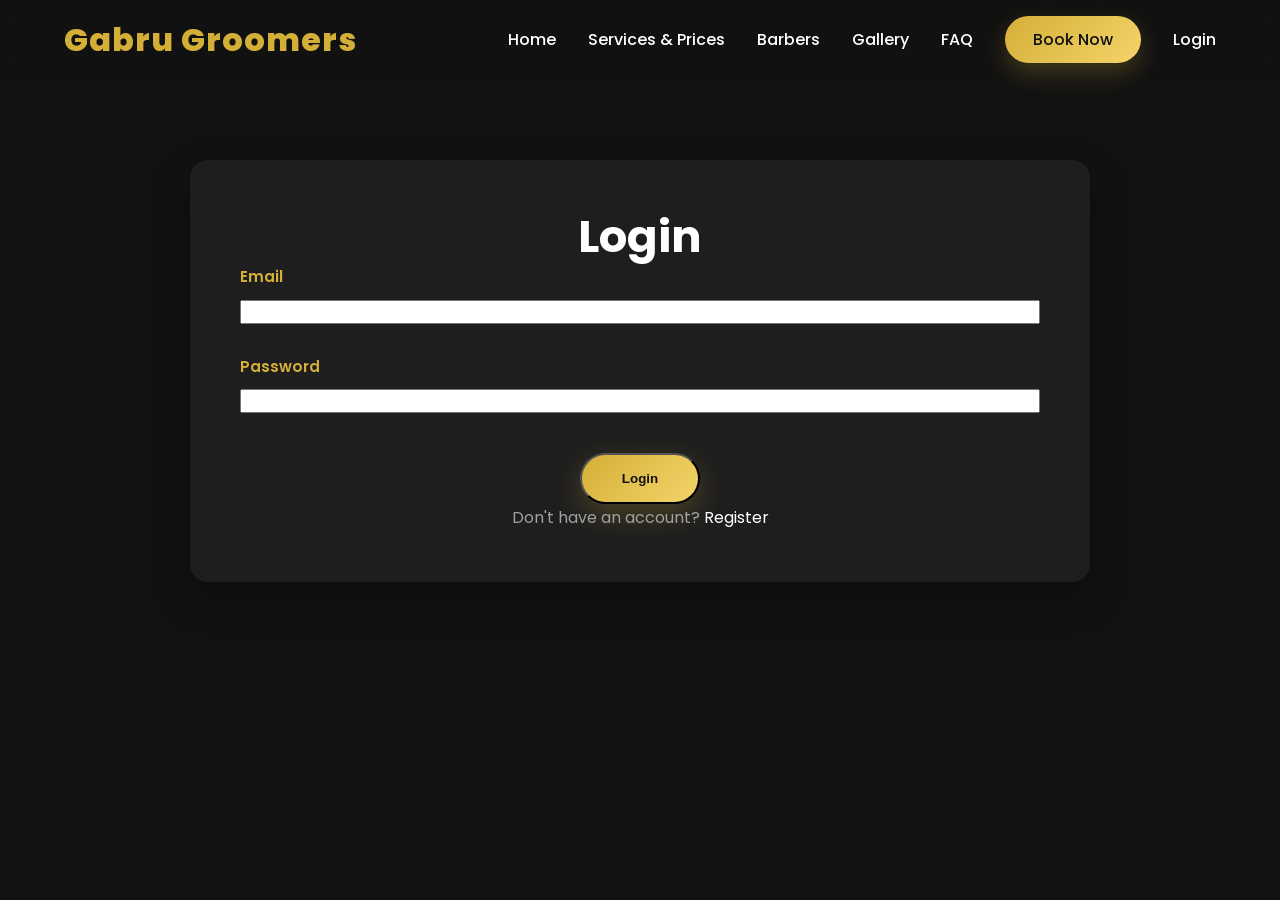
<file: code/login.html>
<!DOCTYPE html>
<html lang="en">
<head>
    <meta charset="utf-8">
    <meta name="viewport" content="width=device-width,initial-scale=1">
    <title>Login | Gabru Groomers</title>
    <link rel="stylesheet" href="css/style.css">
    <link rel="stylesheet" href="css/responsive.css">
</head>
<body>
<header>
    <nav class="navbar">
        <div class="logo"><h2>Gabru Groomers</h2></div>
        <ul class="nav-links">
            <li><a href="index.html">Home</a></li>
            <li><a href="services_prices.html">Services & Prices</a></li>
            <li><a href="barbers.html">Barbers</a></li>
            <li><a href="gallery.html">Gallery</a></li>
            <li><a href="faq_policies.html">FAQ</a></li>
            <li><a href="booking.html" class="book-btn">Book Now</a></li>
            <li class="nav-auth-item"></li>
        </ul>
        <div class="hamburger"><span></span><span></span><span></span></div>
    </nav>
</header>
<main class="pt-120">
    <section class="container max-w-520">
        <div class="booking-form">
            <h2 class="mb-18 color-gold text-center">Login</h2>
            <form id="loginPageForm">
                <div class="form-group">
                    <label for="login_email">Email</label>
                    <input type="email" id="login_email" name="login_email" required>
                </div>
                <div class="form-group">
                    <label for="login_pass">Password</label>
                    <input type="password" id="login_pass" name="login_pass" required>
                </div>
                <div class="submit-area"><button type="submit" class="btn-primary">Login</button></div>
            </form>
            <p class="muted text-center mt-12">Don't have an account? <a href="register.html">Register</a></p>
        </div>
    </section>
</main>
<script src="js/script.js"></script>
</body>
</html>
</file>
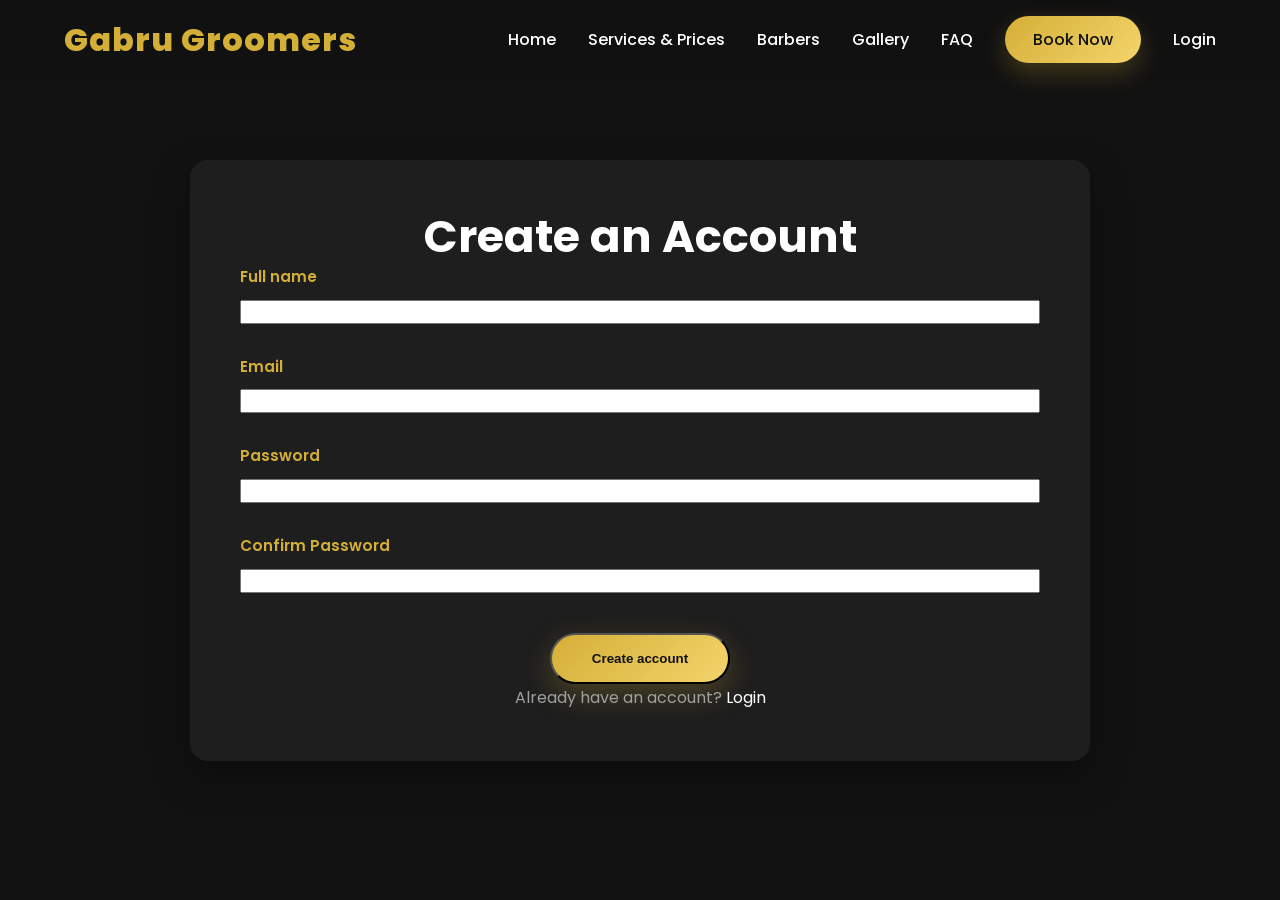
<file: code/register.html>
<!DOCTYPE html>
<html lang="en">
<head>
    <meta charset="UTF-8">
    <meta name="viewport" content="width=device-width, initial-scale=1.0">
    <title>Register | Gabru Groomers</title>
    <link rel="stylesheet" href="css/style.css">
    <link rel="stylesheet" href="css/responsive.css">
</head>
<body>
<header>
    <nav class="navbar">
        <div class="logo"><h2>Gabru Groomers</h2></div>
        <ul class="nav-links">
            <li><a href="index.html">Home</a></li>
            <li><a href="services_prices.html">Services & Prices</a></li>
            <li><a href="barbers.html">Barbers</a></li>
            <li><a href="gallery.html">Gallery</a></li>
            <li><a href="faq_policies.html">FAQ</a></li>
            <li><a href="booking.html" class="book-btn">Book Now</a></li>
            <li class="nav-auth-item"></li>
        </ul>
        <div class="hamburger"><span></span><span></span><span></span></div>
    </nav>
</header>
<main>
    <section class="booking-form-section pt-120">
        <div class="container max-w-520">
            <div class="booking-form">
                <h2 class="mb-18 color-gold text-center">Create an Account</h2>
                <form id="registerForm" method="POST" action="#">
                    <div class="form-group">
                        <label for="name">Full name</label>
                        <input type="text" id="name" name="name" required>
                    </div>
                    <div class="form-group">
                        <label for="email">Email</label>
                        <input type="email" id="email" name="email" required>
                    </div>
                    <div class="form-group">
                        <label for="password">Password</label>
                        <input type="password" id="password" name="password" required>
                    </div>
                    <div class="form-group">
                        <label for="password_confirm">Confirm Password</label>
                        <input type="password" id="password_confirm" name="password_confirm" required>
                    </div>
                    <div class="submit-area"><button type="submit" class="btn-primary">Create account</button></div>
                </form>
                <p class="muted text-center mt-12">Already have an account? <a href="login.html">Login</a></p>
            </div>
        </div>
    </section>
</main>
<script src="js/script.js"></script>
</body>
</html>
</file>
<file: code/css/style.css>
/* ==============================
   GABRU GROOMERS
   Main Stylesheet
============================== */

/* Google Font */
@import url('https://fonts.googleapis.com/css2?family=Poppins:wght@300;400;500;600;700;800&display=swap');

/* Reset */

*{

    margin:0;
    padding:0;
    box-sizing:border-box;

}

html{

    scroll-behavior:smooth;

}

body{

    font-family:'Poppins',sans-serif;
    background:var(--background);
    color:var(--white);
    line-height:1.7;
    overflow-x:hidden;

}

/* ==============================
TYPOGRAPHY
============================== */
h1,
h2,
h3,
h4,
h5,
h6{

    font-weight:700;
    line-height:1.2;

}

h1{
    font-size:4rem;
}

h2{
    font-size:2.8rem;
}

h3{
    font-size:1.6rem;
}

p{

    color:var(--grey);
    font-size:1rem;

}

section{
    padding:100px 0;
}

/* ==============================
   VARIABLES
============================== */
:root{

    --background:#121212;
    --surface:#181818;
    --card:#1E1E1E;

    --gold:#D4AF37;
    --gold-light:#F4D56B;
    --gold-dark:#B8860B;

    --grey:#A0A0A0;
    --light-grey:#D8D8D8;

    --white:#FFFFFF;
    --black:#000000;

    --shadow:
    0 15px 40px rgba(0,0,0,.35);

    --radius:18px;

    --transition:.35s ease;

}

/* Images */
img{

    width:100%;
    display:block;
    object-fit:cover;

}

/* Links */
a{

    text-decoration:none;
    color:white;
    
}

/* Lists */
ul{

    list-style:none;

}

/* Container */
.container{

    width:min(90%,1300px);
    margin:auto;

}


/* ==============================
NAVBAR
============================== */
header{

    position:fixed;
    top:0;
    width:100%;
    z-index:999;
    background:rgba(18,18,18,.95);
    backdrop-filter:blur(10px);
    transition:var(--transition);

}

header.scrolled{

    background:rgba(18,18,18,.98);

    box-shadow:0 8px 25px rgba(0,0,0,.3);

}

.navbar{

    height:80px;
    display:flex;
    justify-content:space-between;
    align-items:center;
    width:min(90%,1300px);
    margin:auto;

}

.logo h2{

    font-size:2rem;
    font-weight:800;
    color:var(--gold);
    letter-spacing:1px;
    transition:var(--transition);

}

.logo h2:hover{

    transform:scale(1.03);

}

.nav-links{

    display:flex;
    align-items:center;
    gap:32px;

}

.nav-links a{

    position:relative;
    font-weight:500;
    transition:var(--transition);

}

.nav-links a:hover{

    color:var(--gold);

}

.nav-links a::after{

    content:"";
    position:absolute;
    left:0;
    bottom:-8px;
    width:0;
    height:2px;
    background:var(--gold);
    transition:var(--transition);

}

.nav-links a:hover::after{

    width:100%;

}

.nav-links a.active{

    color:var(--gold);

}

.nav-links a.active::after{

    width:100%;

}

.book-btn{

    background:
    linear-gradient(
        135deg,
        var(--gold),
        var(--gold-light)
    );

    color:#111;
    padding:12px 28px;
    border-radius:35px;
    font-weight:600;
    box-shadow:0 10px 25px rgba(212,175,55,.25);
    transition:var(--transition);

}

.book-btn:hover{

    transform:translateY(-3px);
    box-shadow:0 18px 35px rgba(212,175,55,.35);

}

.hamburger{

    display:none;

}


/* ==============================
HERO
============================== */
.hero{

    height:100vh;
    background:url("../images/hero.jpg") center center/cover;
    display:flex;
    justify-content:center;
    align-items:center;
    position:relative;

}

.overlay{

    position:absolute;
    inset:0;
    background:rgba(0,0,0,.65);

}

.hero-content{

    position:relative;
    text-align:center;
    z-index:5;

}

.hero-content h1{

    font-size:4rem;
    margin-bottom:20px;

}

.hero-content p{

    color:var(--grey);
    max-width:700px;
    margin:auto;
    margin-bottom:40px;

}

.btn-primary{

    display:inline-block;
    padding:16px 40px;
    border-radius:40px;
    font-weight:600;
    color:#111;
    background:
        linear-gradient(
        135deg,
        var(--gold),
        var(--gold-light)
        );
    transition:var(--transition);
    box-shadow:
    0 10px 30px rgba(212,175,55,.25);

}

.btn-primary:hover{

    transform:
        translateY(-5px);
    box-shadow:
        0 20px 45px rgba(212,175,55,.4);

}

.gold-divider{

    width:90px;
    height:4px;
    background:
        linear-gradient(
        90deg,
        var(--gold),
        var(--gold-light)
        );
    margin:25px auto;
    border-radius:20px;

}

/* ==============================
ABOUT SECTION
============================== */
.about{

    background:var(--surface);
    padding:120px 0;

}

.about .container{

    display:grid;
    grid-template-columns:2fr 1fr;
    gap:70px;
    align-items:center;

}

.about-text h2,
.opening-hours h2{

    color:var(--gold);
    font-size:2.2rem;
    margin-bottom:20px;

}

.about-text p{

    color:var(--grey);
    margin-bottom:20px;
    font-size:1rem;

}

.opening-hours{

    background:var(--card);
    border-radius:20px;
    padding:40px;
    box-shadow:var(--shadow);
    transition:var(--transition);

}

.opening-hours:hover{

    transform:translateY(-8px);

}

.opening-hours table{

    width:100%;

}

.opening-hours td{

    padding:12px 0;
    border-bottom:1px solid rgba(255,255,255,.08);

}

.opening-hours td:last-child{

    text-align:right;
    color:var(--gold);

}

/* ==============================
   UNIVERSAL CARD
============================== */

.card{

    background:var(--card);
    border-radius:var(--radius);
    padding:35px;
    box-shadow:var(--shadow);
    transition:var(--transition);
    border:2px solid transparent;

}

.card:hover{

    transform:translateY(-10px);
    border-color:var(--gold);
    box-shadow:
    0 25px 50px rgba(212,175,55,.15);

}

/* ==============================
REVIEWS
============================== */
.reviews{

    padding:100px 0;

}

.reviews h2{

    text-align:center;
    color:var(--gold);
    font-size:2.5rem;
    margin-bottom:60px;

}

.review-grid{

    display:grid;
    grid-template-columns:repeat(3,1fr);
    gap:30px;

}

.review-card{

    background:var(--card);
    border-radius:20px;
    padding:35px;
    transition:var(--transition);
    box-shadow:var(--shadow);

}

.review-card:hover{

    transform:translateY(-10px);

}

.review-card p{

    color:var(--grey);
    margin:20px 0;

}

.review-card h4{

    color:var(--gold);

}


/* ==============================
CONTACT
============================== */
.contact{

    padding:100px 0;
    background:#181818;

}

.contact h2{

    text-align:center;
    color:var(--gold);
    margin-bottom:60px;
    font-size:2.5rem;

}

.contact-grid{

    display:grid;
    grid-template-columns:repeat(4,1fr);
    gap:30px;

}

.contact-card{

    padding:35px;
    text-align:center;

}

.contact-card:hover{

    transform:translateY(-8px);

}

.contact-card h3{

    color:var(--gold);
    margin-bottom:15px;

}

.contact-card p{

    color:var(--grey);

}

.contact-card i{

    font-size:2rem;
    color:var(--gold);
    margin-bottom:20px;

}

/* ==============================
BARBER PAGE
============================== */
.barbers-hero{

    height:100vh;
    background:
    linear-gradient(rgba(0,0,0,.65),rgba(0,0,0,.65)),
    url("../images/services-banner.jpg") center center/cover;

    display:flex;
    justify-content:center;
    align-items:center;
    text-align:center;
    position:relative;
}

.barber-grid{

    display:grid;
    grid-template-columns:
    repeat(auto-fit,minmax(320px,1fr));
    gap:35px;

}

.barber-card{

    text-align:center;

}

.barber-card:hover{

    transform:translateY(-12px);

}

.barber-card img{

    width:100%;
    height:350px;
    object-fit:cover;

}

.barber-info{

    padding:30px;

}

.barber-info h3{

    color:var(--gold);
    margin-bottom:10px;

}

.barber-info p{

    margin-bottom:20px;

}

.experience{

    display:inline-block;
    margin-top:15px;
    padding:8px 18px;
    border-radius:30px;
    background:rgba(212,175,55,.12);
    color:var(--gold);
    font-weight:600;

}

/* ==============================
GALLERY PREVIEW
============================== */
.gallery-preview{

    padding:100px 0;
    text-align:center;

}

.gallery-preview h2{

    color:var(--gold);
    margin-bottom:50px;
    font-size:2.5rem;

}

.gallery-hero{

    height:100vh;
    background:
    linear-gradient(rgba(0,0,0,.65),rgba(0,0,0,.65)),
    url("../images/services-banner.jpg") center center/cover;

    display:flex;
    justify-content:center;
    align-items:center;
    text-align:center;
    position:relative;

}

.gallery-grid{

    display:grid;
    grid-template-columns:repeat(3,1fr);
    gap:25px;
    margin-bottom:40px;

}

.gallery-grid img{

    border-radius:15px;
    height:320px;
    object-fit:cover;
    transition:.4s;

}

.gallery-grid img:hover{

    transform:scale(1.05);

}

.gallery-filters{

    display:flex;
    justify-content:center;
    gap:20px;
    flex-wrap:wrap;
    margin-bottom:60px;

}

.gallery-filters button{

    padding:14px 26px;
    border:none;
    border-radius:30px;
    background:#292929;
    color:white;
    cursor:pointer;
    transition:var(--transition);

}

.gallery-filters button:hover,
.gallery-filters button.active{

    background:var(--gold);
    color:#111;

}

.gallery-card{

    position:relative;
    overflow:hidden;
    border-radius:20px;
    cursor:pointer;

}

.gallery-card img{

    transition:.45s ease;

}

.gallery-card:hover img{

    transform:scale(1.08);

}

.gallery-info{

    position:absolute;
    inset:auto 0 0 0;
    padding:25px;
    background:
    linear-gradient(
        transparent,
        rgba(0,0,0,.85)
    );

    transform:translateY(100%);
    transition:.35s ease;

}

.gallery-card:hover .gallery-info{

    transform:translateY(0);

}

/* ==============================
MAP
============================== */
.map iframe{

    width:100%;
    height:450px;
    border:none;

}


/* ==============================
FOOTER
============================== */
footer{

    background:#0d0d0d;
    padding:70px 0 25px;

}

footer .container{

    display:grid;
    grid-template-columns:2fr 1fr 1fr;
    gap:40px;

}

.footer-logo h2{

    font-size:2rem;

}

.footer-logo p{

    color:var(--grey);

}

.footer-links{

    display:flex;
    flex-direction:column;
    gap:12px;

}

.footer-links a,
.socials a{

    transition:var(--transition);

}

.footer-links a:hover,
.socials a:hover{

    padding-left:8px;

}

.socials{

    display:flex;
    flex-direction:column;
    gap:12px;

}

footer hr{

    margin:40px 0 20px;
    border:none;
    border-top:1px solid #333;

}

.copyright{

    text-align:center;
    color:var(--grey);

}

/* ======================================
   SERVICES HERO
====================================== */
.services-hero{

    height:100vh;
    background:
    linear-gradient(rgba(0,0,0,.65),rgba(0,0,0,.65)),
    url("../images/services-banner.jpg") center center/cover;

    display:flex;
    justify-content:center;
    align-items:center;
    text-align:center;
    position:relative;

}

.hero-text{

    max-width:800px;
    padding:20px;

}

.hero-subtitle{

    color:var(--gold);
    text-transform:uppercase;
    letter-spacing:4px;
    margin-bottom:20px;

}

.hero-text h1{

    font-size:4rem;
    margin-bottom:25px;

}

.hero-description{

    color:var(--grey);
    font-size:1.1rem;
    margin-bottom:40px;

}



/* ======================================
INTRO
====================================== */
.intro-section{

    padding:90px 0;

}

.section-heading{

    text-align:center;
    max-width:850px;
    margin:auto auto 70px;

}

.section-heading h2{

    color:var(--gold);
    margin-bottom:20px;

}

.section-heading p{

    color:var(--grey);
    max-width:700px;
    margin:auto;

}

/* ======================================
CATEGORY
====================================== */
.service-category{

    padding:70px 0;

}

.category-banner{

    background:linear-gradient(90deg,#D4AF37,#C5A059);
    padding:45px;
    border-radius:20px;
    color:#111;
    margin-bottom:50px;

}

.category-banner h2{

    font-size:2.4rem;

}

.category-banner p{

    margin-top:10px;
    font-weight:500;

}

/* ======================================
SERVICE CARDS
====================================== */
.services-grid{

    display:grid;
    grid-template-columns:repeat(auto-fit,minmax(300px,1fr));
    gap:35px;

}

.service-card{

    background:var(--card);
    border-radius:var(--radius);
    padding:35px;
    text-align:center;
    transition:var(--transition);
    border:2px solid transparent;

}

.service-card:hover{

    transform:translateY(-12px);
    border-color:var(--gold);
    box-shadow:0 20px 40px rgba(212,175,55,.15);

}

.service-icon{

    width:85px;
    height:85px;
    margin:auto;
    border-radius:50%;
    display:flex;
    justify-content:center;
    align-items:center;
    background:#292929;
    color:var(--gold);
    font-size:2rem;
    margin-bottom:25px;
    transition:var(--transition);

}

.service-card:hover .service-icon{

    background:
    linear-gradient(
        135deg,
        var(--gold),
        var(--gold-light)
    );

    color:#111;
    transform:rotate(8deg) scale(1.1);

}

.service-card h3{

    margin-bottom:15px;
    font-size:1.5rem;

}

.service-card p{

    color:var(--grey);
    margin-bottom:25px;

}

.service-info{

    display:flex;
    justify-content:space-between;
    align-items:center;
    margin:25px 0;

}

.service-info span{

    background:rgba(212,175,55,.1);
    color:var(--gold);
    padding:8px 16px;
    border-radius:30px;
    font-weight:600;
    font-size:.95rem;

}

.service-button{

    display:inline-block;
    padding:14px 34px;
    border-radius:35px;
    background:
    linear-gradient(
        135deg,
        var(--gold),
        var(--gold-light)
    );

    color:#111;
    font-weight:600;
    transition:var(--transition);

}

.service-button:hover{

    transform:translateY(-3px);
    box-shadow:
    0 12px 25px rgba(212,175,55,.35);

}


.section-divider{

    width:120px;
    height:4px;
    background:var(--gold);
    margin:70px auto;
    border-radius:30px;

}

/* ==============================
   FAQ
============================== */
.faq-hero{

    height:100vh;
    background:
    linear-gradient(rgba(0,0,0,.65),rgba(0,0,0,.65)),
    url("../images/services-banner.jpg") center center/cover;

    display:flex;
    justify-content:center;
    align-items:center;
    text-align:center;
    position:relative;

}

.faq-item{

    background:var(--card);
    margin-bottom:20px;
    border-radius:18px;
    overflow:hidden;

}

.faq-question{

    padding:25px;
    cursor:pointer;
    display:flex;
    justify-content:space-between;
    align-items:center;
    font-weight:600;

}

.faq-answer{

    max-height:0;
    overflow:hidden;
    opacity:0;
    transition:
    max-height .35s ease,
    opacity .35s ease,
    padding .35s ease;

}

.faq-item.open .faq-answer{

    max-height:250px;
    opacity:1;
    padding:20px 25px;

}

/* ==============================
   BOOKING FORM
============================== */
.booking-hero{

    height:100vh;
    background:
    linear-gradient(rgba(0,0,0,.65),rgba(0,0,0,.65)),
    url("../images/services-banner.jpg") center center/cover;

    display:flex;
    justify-content:center;
    align-items:center;
    text-align:center;
    position:relative;

}

.booking-form{

    max-width:900px;
    margin:60px auto 0;
    background:var(--card);
    padding:50px;
    border-radius:var(--radius);
    box-shadow:var(--shadow);

}

.form-group{

    display:flex;
    flex-direction:column;
    margin-bottom:30px;

}

.form-group label{

    color:var(--gold);
    font-weight:600;
    margin-bottom:10px;
    font-size:.95rem;

}

.booking-form input,
.booking-form select,
.booking-form textarea{

    font-family:inherit;

}

.booking-form input:focus,
.booking-form select:focus,
.booking-form textarea:focus{

    outline:none;
    border:2px solid var(--gold);
    box-shadow:
    0 0 15px rgba(212,175,55,.25);

}

.booking-form input::placeholder,
.booking-form textarea::placeholder{

    color:#888;

}

.form-row{

    display:grid;
    grid-template-columns:1fr 1fr;
    gap:25px;

}

.booking-summary{

    margin:40px 0;
    padding:30px;
    background:#292929;
    border-left:5px solid var(--gold);
    border-radius:15px;

}

.booking-summary h3{

    color:var(--gold);
    margin-bottom:20px;

}

.booking-summary ul{

    display:grid;
    gap:15px;

}

.booking-summary li{

    display:flex;
    justify-content:space-between;

}

.submit-area{

    text-align:center;
    margin-top:40px;

}

.why-grid{

    display:grid;
    grid-template-columns:
    repeat(auto-fit,minmax(280px,1fr));
    gap:30px;

}

.why-card{

    background:var(--card);
    border-radius:20px;
    padding:35px;
    text-align:center;
    transition:var(--transition);

}

.why-card:hover{

    transform:translateY(-10px);

}

.card,
.service-card,
.review-card,
.barber-card,
.gallery-card,
.contact-card,
.why-card{

    transition:all .35s ease;

}

/* ==============================
   UTILITIES
============================== */

.text-center{
    text-align:center;
}

.text-gold{
    color:var(--gold);
}

.mt-1{margin-top:1rem;}
.mt-2{margin-top:2rem;}
.mt-3{margin-top:3rem;}

.mb-1{margin-bottom:1rem;}
.mb-2{margin-bottom:2rem;}
.mb-3{margin-bottom:3rem;}

.hidden{
    display:none;
}

.card,
.service-card,
.barber-card,
.review-card,
.contact-card,
.why-card{

    background:var(--card);

    border-radius:18px;

    overflow:hidden;

    box-shadow:var(--shadow);

    transition:all .35s ease;

}

.card:hover,
.service-card:hover,
.barber-card:hover,
.review-card:hover,
.contact-card:hover,
.why-card:hover{

    transform:translateY(-10px);

    box-shadow:
    0 25px 50px rgba(0,0,0,.45);

}

::-webkit-scrollbar{

    width:12px;

}

::-webkit-scrollbar-track{

    background:#111;

}

::-webkit-scrollbar-thumb{

    background:var(--gold);

    border-radius:20px;

}

::-webkit-scrollbar-thumb:hover{

    background:var(--gold-light);

}

::selection{

    background:var(--gold);

    color:#111;

}

button:focus,
a:focus,
input:focus,
textarea:focus,
select:focus{

    outline:2px solid var(--gold);

    outline-offset:3px;

}

.fade-up{

    opacity:0;

    transform:translateY(40px);

    transition:.8s ease;

}

.fade-up.show{

    opacity:1;

    transform:translateY(0);

}
</file>
<file: code/css/responsive.css>
/* =========================================
   TABLETS (1024px and below)
========================================= */
@media (max-width:1024px){

    .about .container{
        grid-template-columns:1fr;
    }

    .review-grid{
        grid-template-columns:repeat(2,1fr);
    }

    .gallery-grid{
        grid-template-columns:repeat(2,1fr);
    }

    .contact-grid{
        grid-template-columns:repeat(2,1fr);
    }

    footer .container{
        grid-template-columns:1fr;
        text-align:center;
    }

    .footer-links,
    .socials{
        align-items:center;
    }

}


/* =========================================
   MOBILE (768px and below)
========================================= */
@media (max-width:768px){

    .hero-content h1{
        font-size:2.8rem;
    }

    .hero-content p{
        font-size:.95rem;
    }

    .nav-links{

        position:absolute;
        top:80px;
        right:-100%;

        width:260px;
        height:100vh;

        background:#1E1E1E;

        display:flex;
        flex-direction:column;
        justify-content:flex-start;

        padding-top:40px;

        transition:.4s;

    }

    .nav-links.active{
        right:0;
    }

    .hamburger{

        display:block;
        cursor:pointer;

    }

    .hamburger span{

        display:block;
        width:30px;
        height:3px;
        background:white;
        margin:6px;

        transition:.3s;

    }

    .review-grid,
    .gallery-grid,
    .contact-grid{

        grid-template-columns:1fr;

    }

    .about{
        padding:70px 0;
    }

    .reviews{
        padding:70px 0;
    }

    .gallery-preview{
        padding:70px 0;
    }

    .contact{
        padding:70px 0;
    }

    .gallery-grid img{
        height:250px;
    }

}

@media(max-width:768px){
    .form-row{

        grid-template-columns:1fr;

    }

    .barber-grid{

        grid-template-columns:1fr;

    }

    .services-grid{

        grid-template-columns:1fr;

    }

    .gallery-filters{

        gap:10px;

    }

    .booking-form{

        padding:30px;

    }

}

@media (max-width:768px){

    .hero-text h1{
        font-size:2.5rem;
    }

    .section-heading h2{
        font-size:2rem;
    }

    .services-grid,
    .barber-grid,
    .gallery-grid,
    .review-grid,
    .contact-grid,
    .why-grid{
        grid-template-columns:1fr;
    }

    .form-row{
        grid-template-columns:1fr;
    }

    .booking-form{
        padding:30px 20px;
    }

}


/* =========================================
   SMALL PHONES
========================================= */

@media(max-width:480px){

    .hero-content h1{
        font-size:2.2rem;
    }

    .logo h2{
        font-size:1.6rem;
    }

    .book-btn{
        padding:10px 18px;
    }

    .btn-primary{
        padding:14px 28px;
    }

    .about-text h2,
    .opening-hours h2,
    .reviews h2,
    .gallery-preview h2,
    .contact h2{

        font-size:2rem;

    }

}

@media (max-width:480px){

    .hero-text h1{
        font-size:2rem;
    }

    .hero-description{
        font-size:.95rem;
    }

    .btn-primary,
    .service-button,
    .book-btn{

        width:100%;
        text-align:center;

    }

}
</file>
